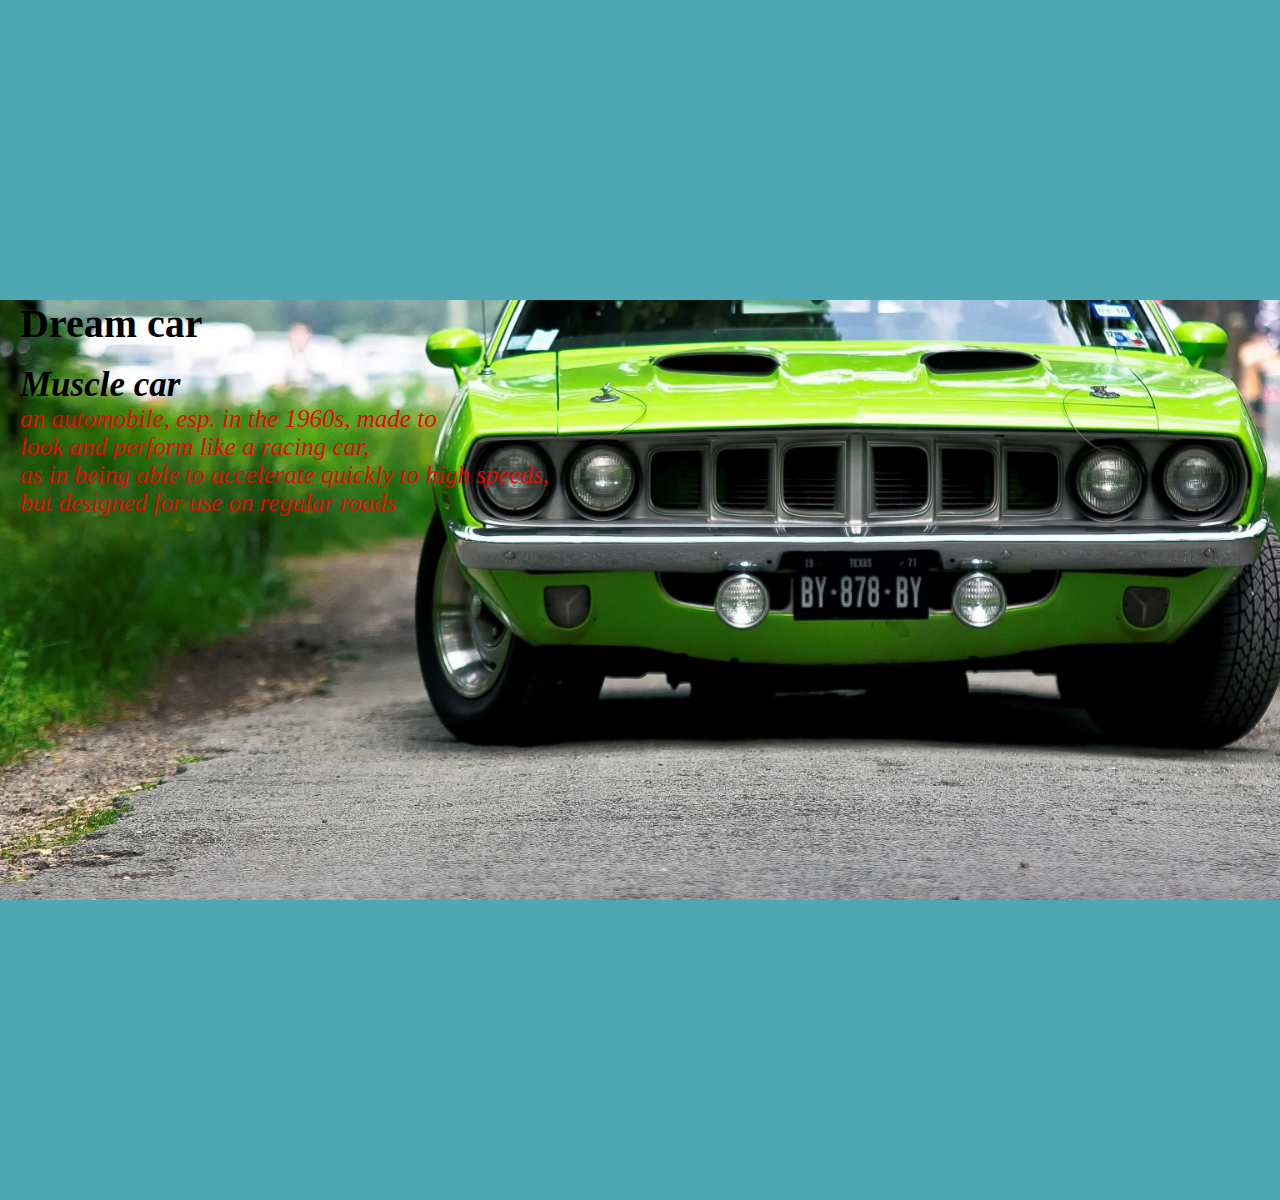
<file: Monto mia/index.html>
<!DOCTYPE html>
<html lang="en">

<head>
    <meta charset="UTF-8">
    <meta http-equiv="X-UA-Compatible" content="IE=edge">
    <meta name="viewport" content="width=device-width, initial-scale=1.0">
    <title>Cars</title>
    <link rel="stylesheet" href="Assets/css/style.css">
</head>

<body>

    <div class="box1"></div>

    <div class="box2">
        <h1>Dream car</h1>
        <br>

        <h2>Muscle car</h2>

        <p>an automobile, esp. in the 1960s, made to <br> look and perform like a racing car, <br> as in being able to
            accelerate quickly to high speeds,
            <br> but designed for use on regular roads
        </p>

    </div>

    <div class="box3"></div>
</body>

</html>
</file>
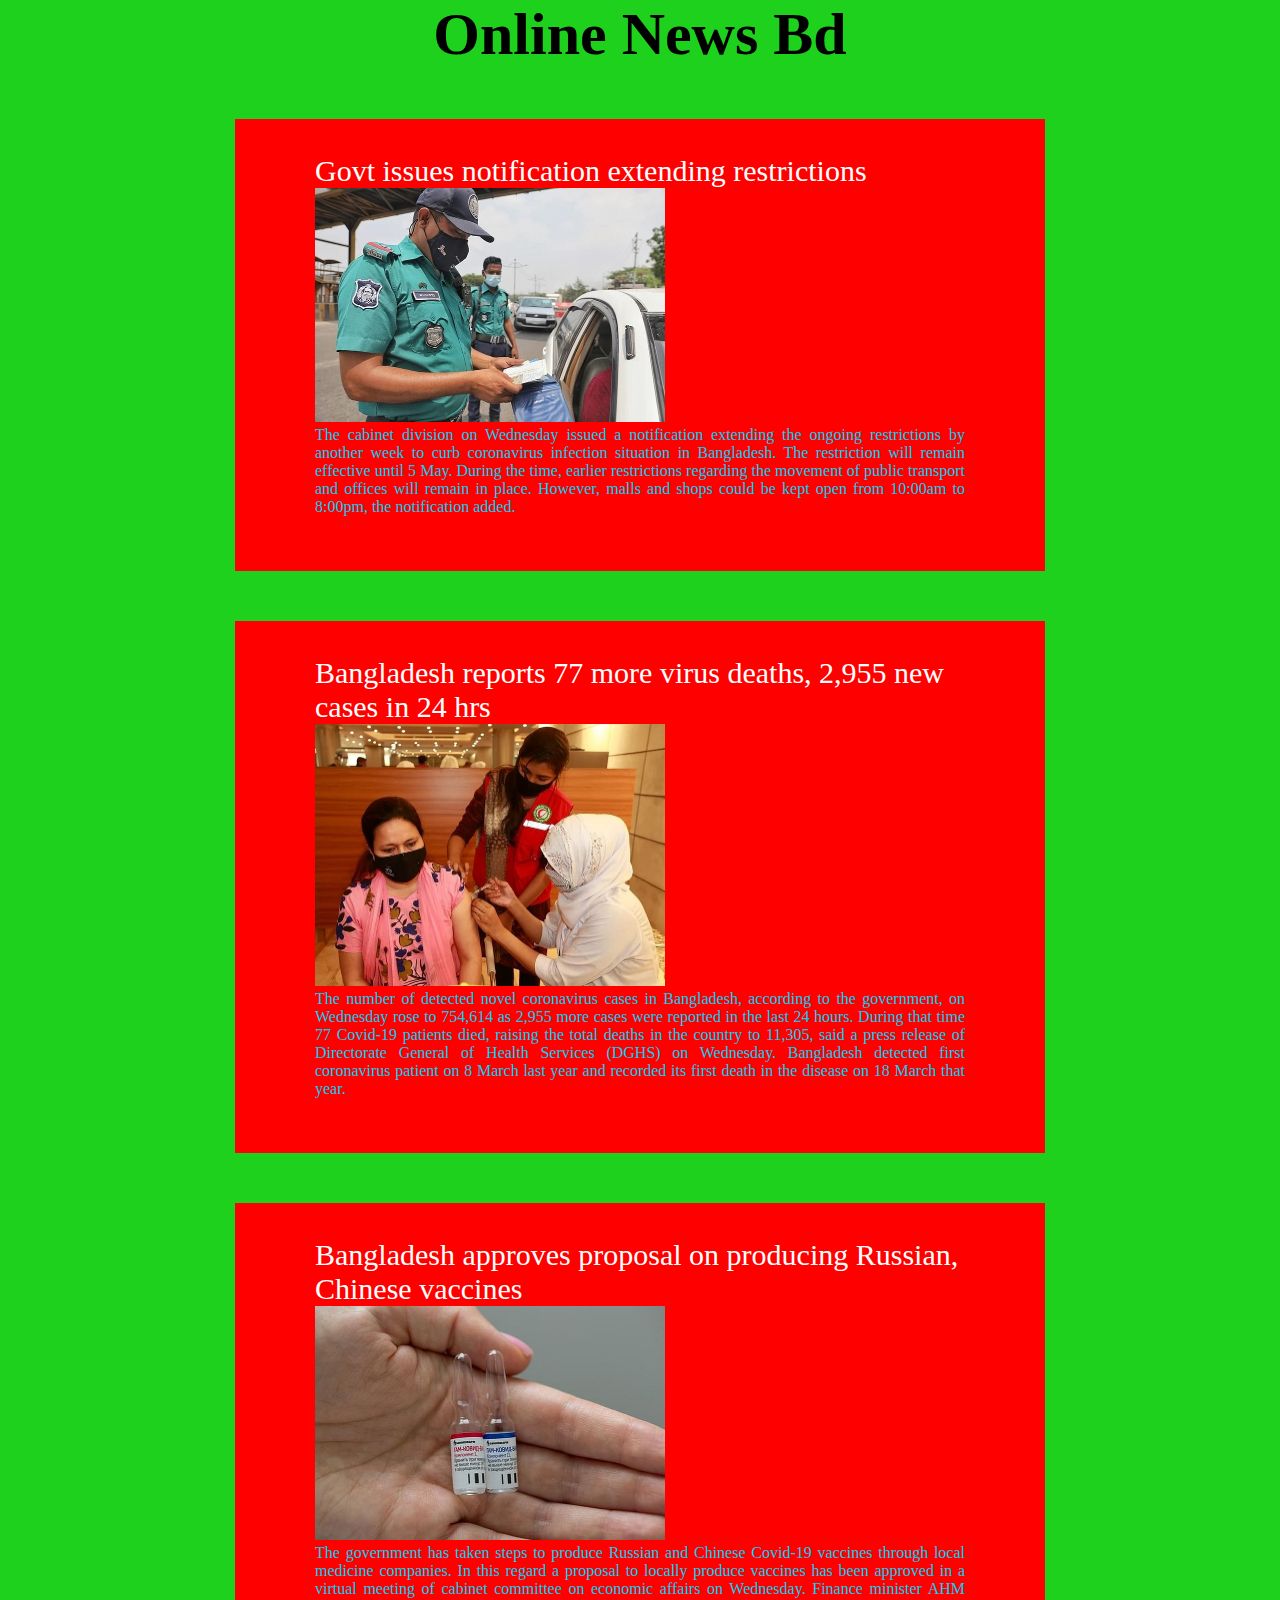
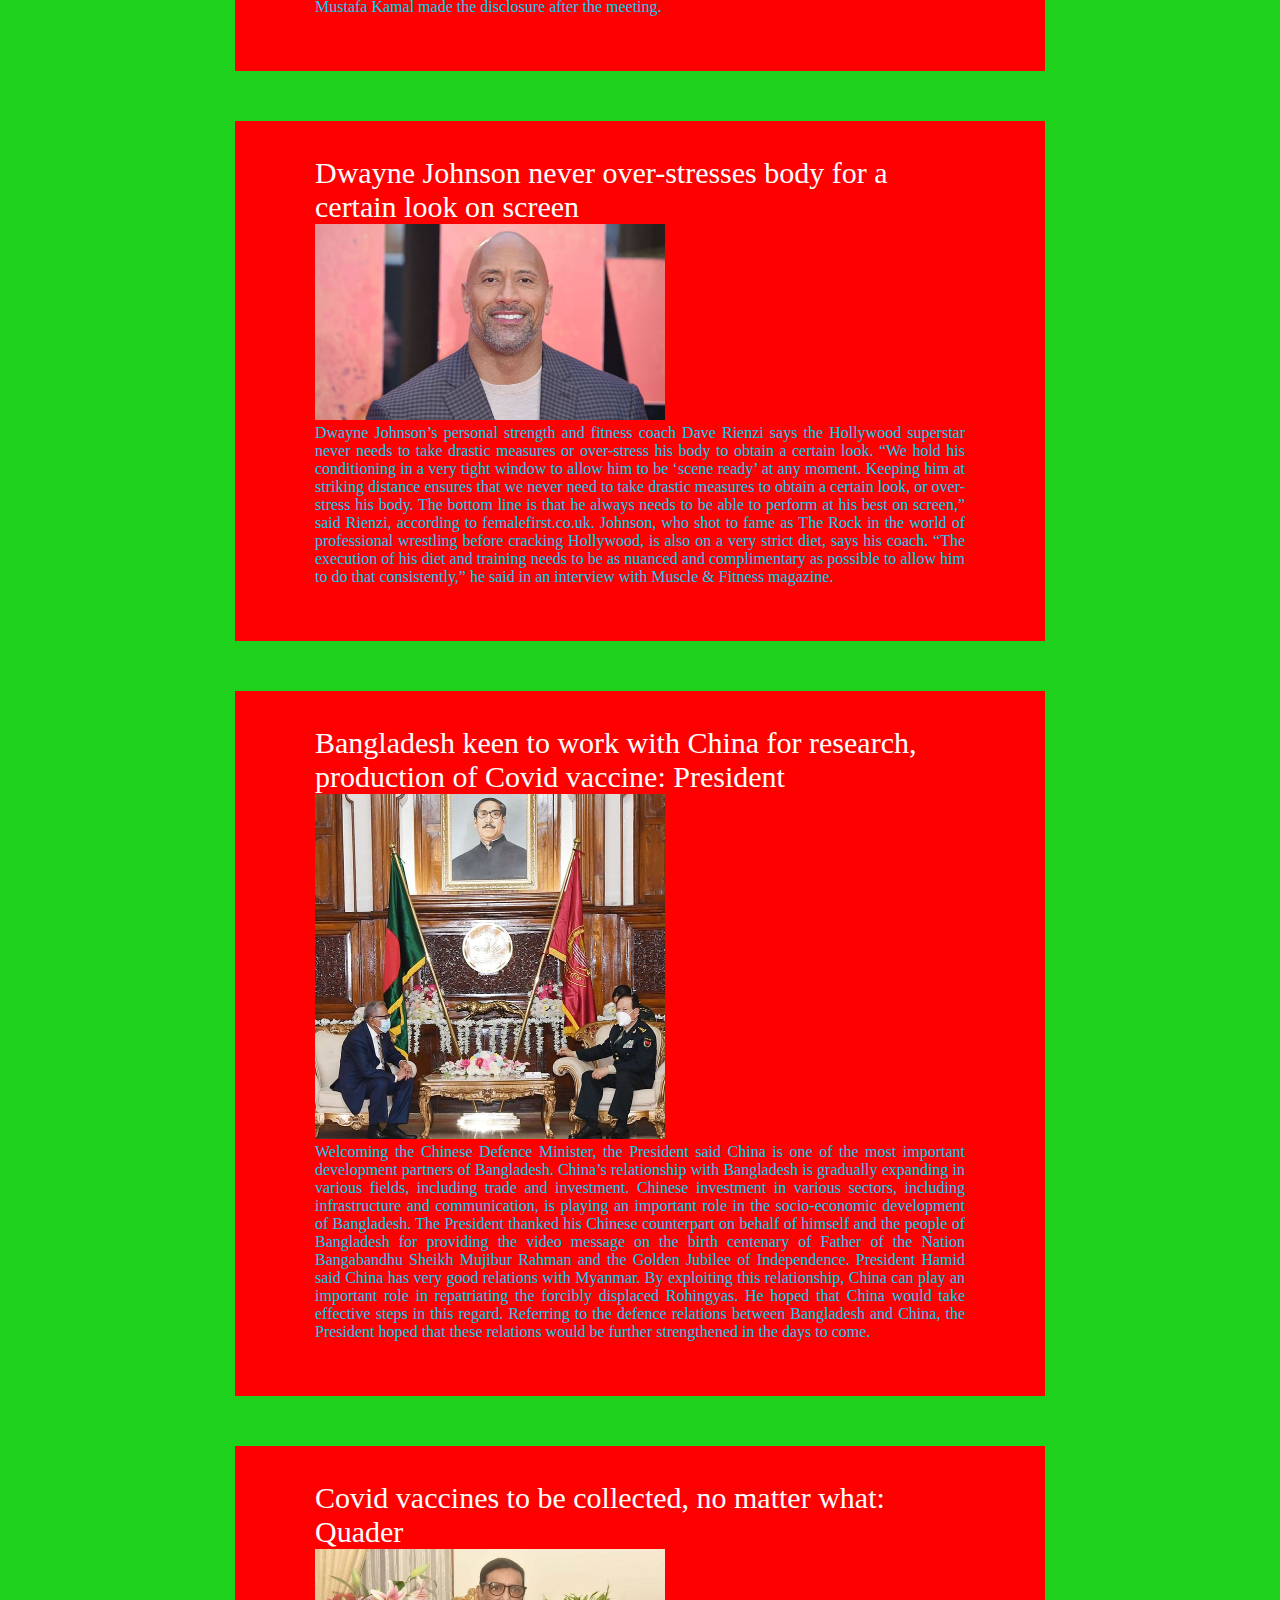
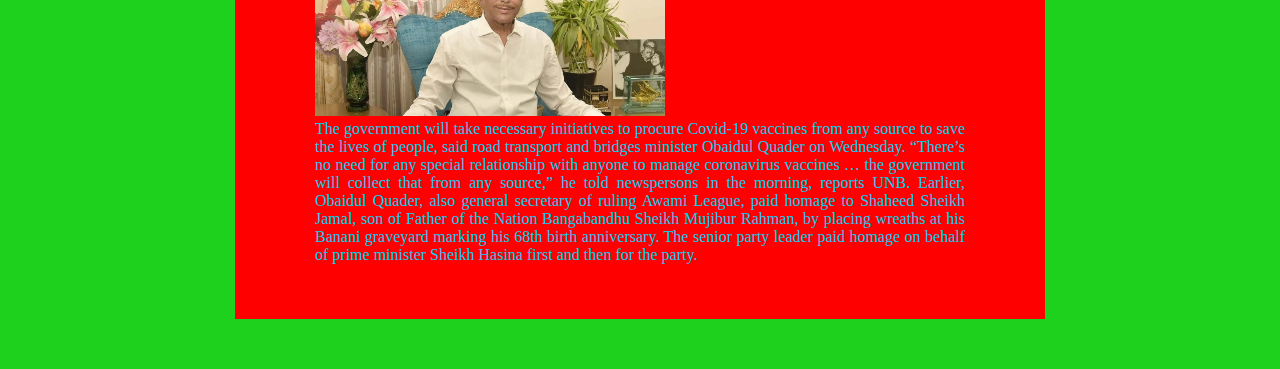
<file: News portal block/index.html>
<!DOCTYPE html>
<html lang="en">

<head>
    <meta charset="UTF-8">
    <meta http-equiv="X-UA-Compatible" content="IE=edge">
    <meta name="viewport" content="width=device-width, initial-scale=1.0">
    <title>News Bd</title>
    <link rel="stylesheet" href="Assets/css/style.css">
</head>

<body>

    <h1>Online News Bd</h1>

    <!-- Post 1 Start -->
    <div class="post1">

        <h2>Govt issues notification extending restrictions</h2>

        <img src="Assets/img/n.1.jpg" alt="">

        <p>The cabinet division on Wednesday issued a notification extending the ongoing restrictions by another week to
            curb coronavirus infection situation in Bangladesh. The restriction will remain effective until 5 May.

            During the time, earlier restrictions regarding the movement of public transport and offices will remain in
            place.

            However, malls and shops could be kept open from 10:00am to 8:00pm, the notification added.

        </p>
    </div>
    <!-- Post 1 end -->

    <!-- Post 2 Start -->
    <div class="post2">

        <h2>Bangladesh reports 77 more virus deaths, 2,955 new cases in 24 hrs</h2>

        <img src="Assets/img/N.2.jpg" alt="">

        <p>The number of detected novel coronavirus cases in Bangladesh, according to the government, on Wednesday rose
            to 754,614 as 2,955 more cases were reported in the last 24 hours.

            During that time 77 Covid-19 patients died, raising the total deaths in the country to 11,305, said a press
            release of Directorate General of Health Services (DGHS) on Wednesday.

            Bangladesh detected first coronavirus patient on 8 March last year and recorded its first death in the
            disease on 18 March that year.</p>

    </div>
    <!-- Post 2 End -->

    <!-- Post 3 Start -->
    <div class="post3">

        <h2>Bangladesh approves proposal on producing Russian, Chinese vaccines
        </h2>

        <img src="Assets/img/n.3.jpg" alt="">

        <p>The government has taken steps to produce Russian and Chinese Covid-19 vaccines through local medicine
            companies.

            In this regard a proposal to locally produce vaccines has been approved in a virtual meeting of cabinet
            committee on economic affairs on Wednesday.

            Finance minister AHM Mustafa Kamal made the disclosure after the meeting.
        </p>
    </div>
    <!-- Post 3 end -->

    <!-- Post 4 Start -->
    <div class="post4">

        <h2>Dwayne Johnson never over-stresses body for a certain look on screen
        </h2>

        <img src="Assets/img/n.4.jpg" alt="">

        <p>Dwayne Johnson’s personal strength and fitness coach Dave Rienzi says the Hollywood superstar never needs to
            take drastic measures or over-stress his body to obtain a certain look.

            “We hold his conditioning in a very tight window to allow him to be ‘scene ready’ at any moment. Keeping him
            at striking distance ensures that we never need to take drastic measures to obtain a certain look, or
            over-stress his body. The bottom line is that he always needs to be able to perform at his best on screen,”
            said Rienzi, according to femalefirst.co.uk.

            Johnson, who shot to fame as The Rock in the world of professional wrestling before cracking Hollywood, is
            also on a very strict diet, says his coach.

            “The execution of his diet and training needs to be as nuanced and complimentary as possible to allow him to
            do that consistently,” he said in an interview with Muscle & Fitness magazine.</p>
    </div>
    <!-- Post 4 end -->

    <!-- Post 5 Start -->
    <div class="post5">

        <h2>Bangladesh keen to work with China for research, production of Covid vaccine: President
        </h2>

        <img src="Assets/img/n.5.jpg" alt="">

        <p>Welcoming the Chinese Defence Minister, the President said China is one of the most important development
            partners of Bangladesh. China’s relationship with Bangladesh is gradually expanding in various fields,
            including trade and investment. Chinese investment in various sectors, including infrastructure and
            communication, is playing an important role in the socio-economic development of Bangladesh.

            The President thanked his Chinese counterpart on behalf of himself and the people of Bangladesh for
            providing the video message on the birth centenary of Father of the Nation Bangabandhu Sheikh Mujibur Rahman
            and the Golden Jubilee of Independence.

            President Hamid said China has very good relations with Myanmar. By exploiting this relationship, China can
            play an important role in repatriating the forcibly displaced Rohingyas.

            He hoped that China would take effective steps in this regard.

            Referring to the defence relations between Bangladesh and China, the President hoped that these relations
            would be further strengthened in the days to come.</p>
    </div>
    <!-- Post 5 end -->

    <!-- Post 6 Start -->
    <div class="post6">

        <h2>Covid vaccines to be collected, no matter what: Quader</h2>

        <img src="Assets/img/n.6.jpg" alt="">

        <p>The government will take necessary initiatives to procure Covid-19 vaccines from any source to save the lives
            of people, said road transport and bridges minister Obaidul Quader on Wednesday.

            “There’s no need for any special relationship with anyone to manage coronavirus vaccines … the government
            will collect that from any source,” he told newspersons in the morning, reports UNB.

            Earlier, Obaidul Quader, also general secretary of ruling Awami League, paid homage to Shaheed Sheikh Jamal,
            son of Father of the Nation Bangabandhu Sheikh Mujibur Rahman, by placing wreaths at his Banani graveyard
            marking his 68th birth anniversary.

            The senior party leader paid homage on behalf of prime minister Sheikh Hasina first and then for the party.
        </p>
    </div>
    <!-- Post 6 end -->

</body>

</html>
</file>
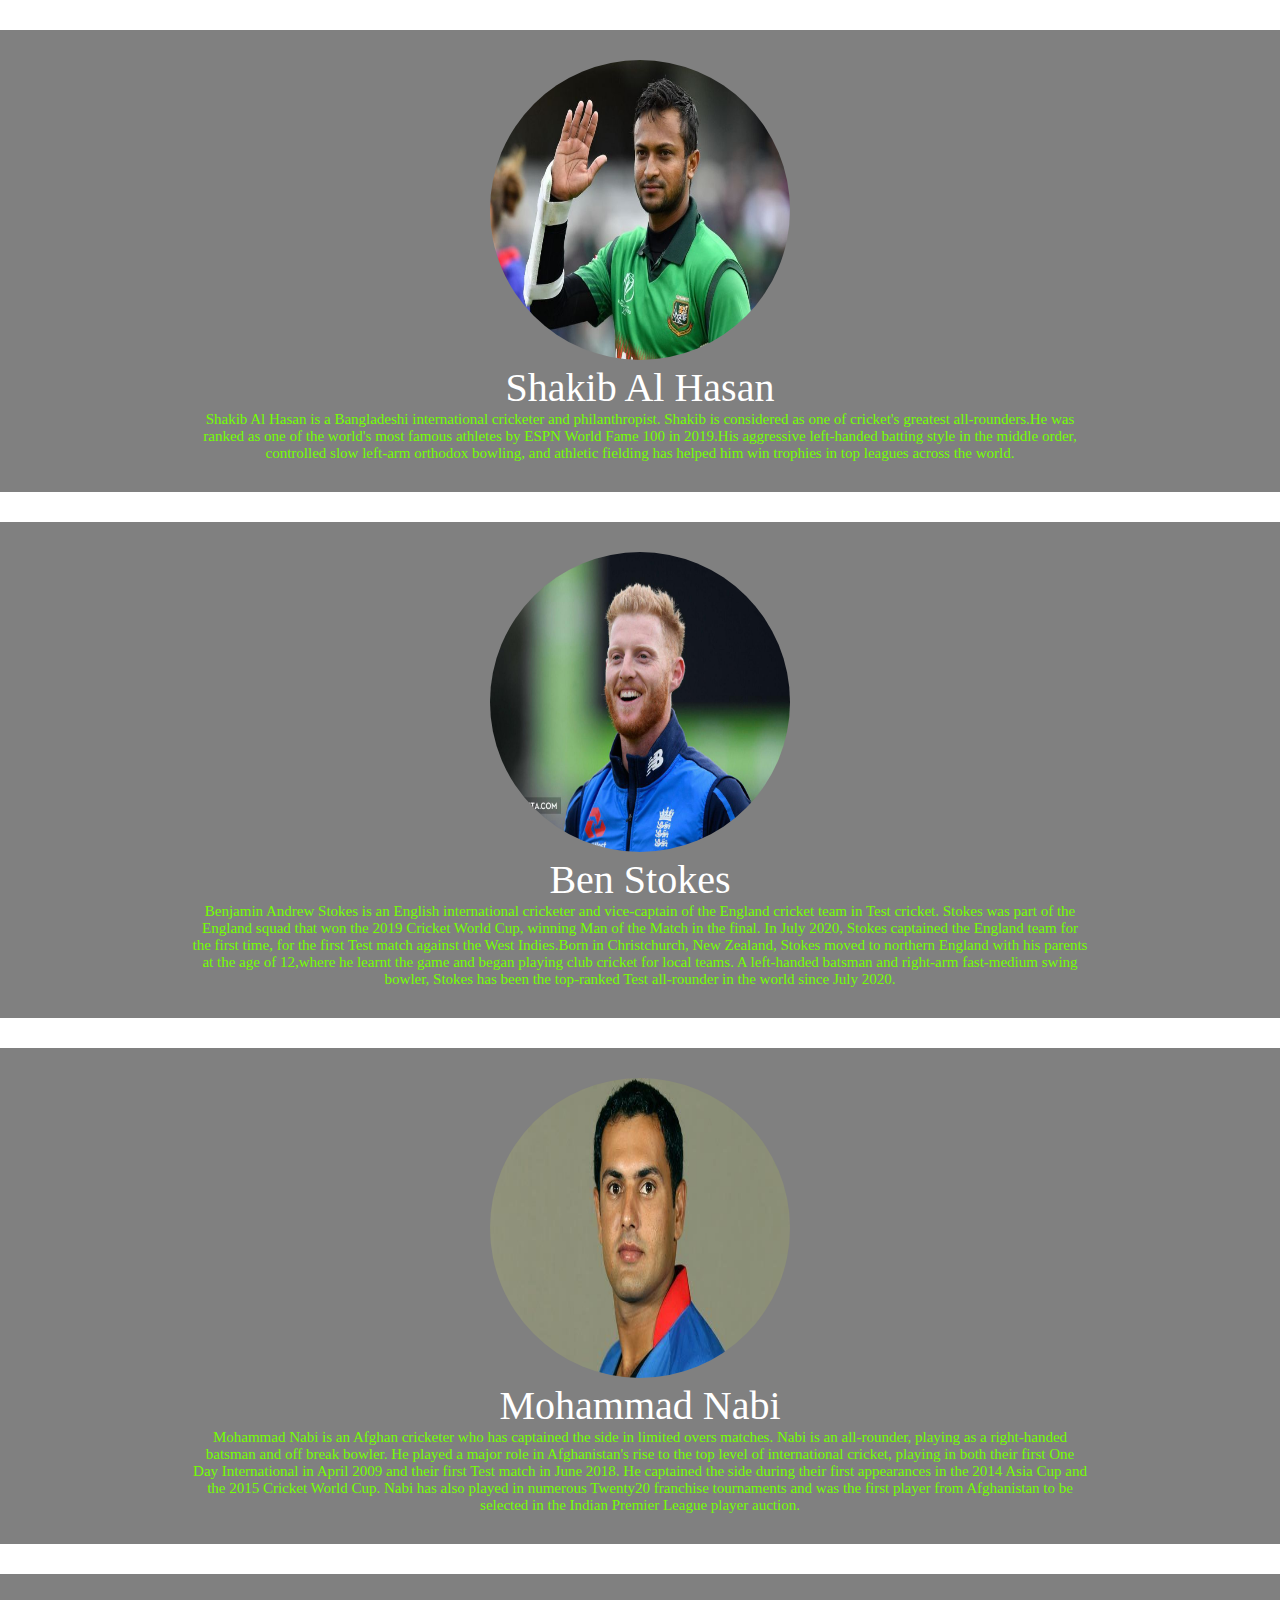
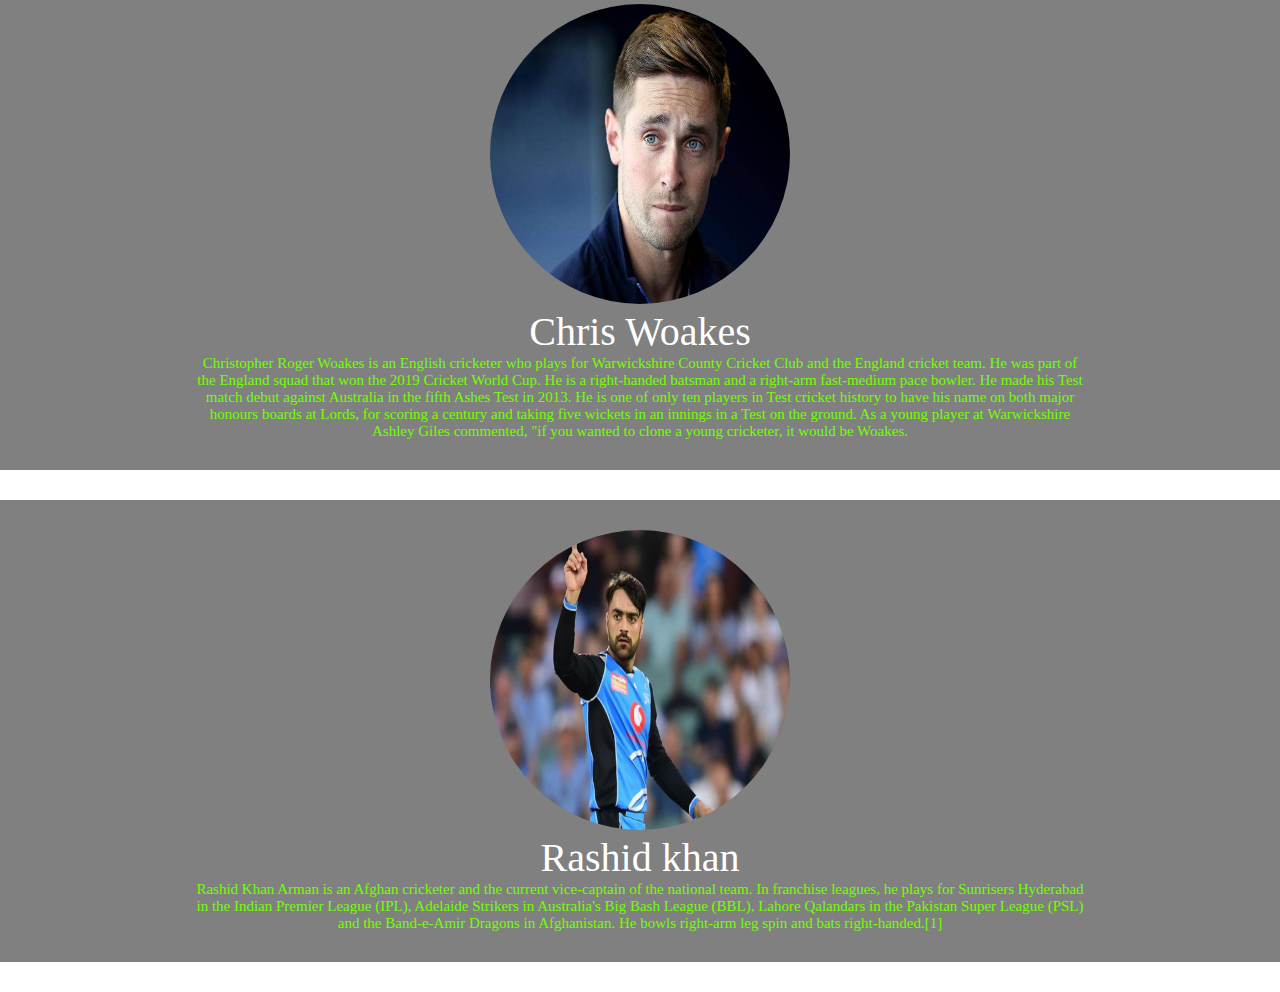
<file: Team member/index.html>
<!DOCTYPE html>
<html lang="en">

<head>
    <meta charset="UTF-8">
    <meta http-equiv="X-UA-Compatible" content="IE=edge">
    <meta name="viewport" content="width=Z, initial-scale=1.0">
    <title>Top Allroumders</title>
    <link rel="stylesheet" href="Assets/css/style.css">
</head>

<body>

    <!-- Team start -->

    <div class="team">
        <img src="Assets/img/shakib180601.jpg" alt="">
        <h2>Shakib Al Hasan</h2>
        <p>Shakib Al Hasan is a Bangladeshi international cricketer and philanthropist. Shakib is considered as one of
            cricket's greatest all-rounders.He was ranked as one of the world's most famous athletes by ESPN World Fame
            100 in 2019.His aggressive left-handed batting style in the middle order, controlled slow left-arm orthodox
            bowling, and athletic fielding has helped him win trophies in top leagues across the world.</p>
    </div>

    <!-- Team end -->
    <!-- Team start -->

    <div class="team">
        <img src="Assets/img/Ben stokes.jpg" alt="">
        <h2>Ben Stokes</h2>
        <p>Benjamin Andrew Stokes is an English international cricketer and vice-captain of the England cricket team in
            Test cricket. Stokes was part of the England squad that won the 2019 Cricket World Cup, winning Man of the
            Match in the final. In July 2020, Stokes captained the England team for the first time, for the first Test
            match against the West Indies.Born in Christchurch, New Zealand, Stokes moved to northern England with his
            parents at the age of 12,where he learnt the game and began playing club cricket for local teams. A
            left-handed batsman and right-arm fast-medium swing bowler, Stokes has been the top-ranked Test all-rounder
            in the world since July 2020.</p>
    </div>

    <!-- Team end -->
    <!-- Team start -->

    <div class="team">
        <img src="Assets/img/mohammad-nabi.jpg" alt="">
        <h2>Mohammad Nabi</h2>
        <p>Mohammad Nabi is an Afghan cricketer who has captained the side in limited overs matches. Nabi is an
            all-rounder, playing as a right-handed batsman and off break bowler. He played a major role in Afghanistan's
            rise to the top level of international cricket, playing in both their first One Day International in April
            2009 and their first Test match in June 2018. He captained the side during their first appearances in the
            2014 Asia Cup and the 2015 Cricket World Cup. Nabi has also played in numerous Twenty20 franchise
            tournaments and was the first player from Afghanistan to be selected in the Indian Premier League player
            auction.</p>
    </div>

    <!-- Team end -->
    <!-- Team start -->

    <div class="team">
        <img src="Assets/img/chris-woakes.jpg" alt="">
        <h2>Chris Woakes</h2>
        <p>Christopher Roger Woakes is an English cricketer who plays for Warwickshire County Cricket Club and the
            England cricket team. He was part of the England squad that won the 2019 Cricket World Cup.
            He is a right-handed batsman and a right-arm fast-medium pace bowler. He made his Test match debut against
            Australia in the fifth Ashes Test in 2013. He is one of only ten players in Test cricket history to have his
            name on both major honours boards at Lords, for scoring a century and taking five wickets in an innings in a
            Test on the ground. As a young player at Warwickshire Ashley Giles commented, "if you wanted to clone a
            young cricketer, it would be Woakes.</p>
    </div>

    <!-- Team end -->
    <!-- Team start -->

    <div class="team">
        <img src="Assets/img/Rashid Khan.jpg" alt="">
        <h2>Rashid khan</h2>
        <p>Rashid Khan Arman is an Afghan cricketer and the current vice-captain of the national team. In franchise
            leagues, he plays for Sunrisers Hyderabad in the Indian Premier League (IPL), Adelaide Strikers in
            Australia's Big Bash League (BBL), Lahore Qalandars in the Pakistan Super League (PSL) and the Band-e-Amir
            Dragons in Afghanistan. He bowls right-arm leg spin and bats right-handed.[1]</p>
    </div>

    <!-- Team end -->
    <!-- Team end -->






</body>

</html>
</file>
<file: Monto mia/Assets/css/style.css>
* {
    margin: 0px;
}

.box1, .box3 {
    height: 300px;
    width: 100%;
    background-color: #4da8b4;
}

.box2 {
    height: 600px;
    width: 100%;
    background-image: url(../img/car.jpg);
    background-size: cover;
    overflow: hidden;
    background-attachment: fixed;
    background-position: center center;
}

.box2 h1 {
    font-size: 40px;
    font-family:Segoe Print ;
    margin-left: 20px;

}

.box2 h2 {
font-size: 35px;
font-family: Candara;
margin-left: 20px;
font-style: italic;
}


.box2 p {
    font-size: 25px;
    margin-left: 20px;
    font-family: fantasy;
    font-style: italic;
    color:rgb(224, 10, 10);
    
}
</file>
<file: News portal block/Assets/css/style.css>
* {
  margin: 0px;
}

body {
    background-color: rgb(29, 209, 29);
}

h1 {
    text-align: center;
    flood-color: yellow;
    font-size: 60px;
    font-family: candara;
}

.post1 {

  background-color:red;
  width: 650px;
  margin: 50px auto;
  padding-left: 80px;
  padding-right: 80px;
  padding-bottom: 35px;
  padding-top: 35px;
}

.post1 h2 {
    font-family: Comic Sans MS;
  color: white;
  font-weight: normal;
  font-size: 30px;
}

.post1 img {
    width: 350px;
}

.post1 p {
    color: rgb(9, 205, 240);
    font-family: candara;
    margin-bottom: 20px;
    text-align: justify;
}

.post2 {
    background-color:red;
  width: 650px;
  margin: 50px auto;
  padding-left: 80px;
  padding-right: 80px;
  padding-bottom: 35px;
  padding-top: 35px;
}

.post2 h2{
    font-family: Comic Sans MS;
    color: white;
    font-weight: normal;
    font-size: 30px;
  } 

.post2 img {
    width: 350px;
  }

.post2 p {
    color: rgb(9, 205, 240);
    font-family: candara;
    margin-bottom: 20px;
    text-align: justify;
  }

.post3 {
    background-color:red;
  width: 650px;
  margin: 50px auto;
  padding-left: 80px;
  padding-right: 80px;
  padding-bottom: 35px;
  padding-top: 35px;
}

.post3 h2{
    font-family: Comic Sans MS;
    color: white;
    font-weight: normal;
    font-size: 30px;
  } 

.post3 img {
    width: 350px;
  }

.post3 p {
    color: rgb(9, 205, 240);
    font-family: candara;
    margin-bottom: 20px;
    text-align: justify;
  }

.post4 {
    background-color:red;
  width: 650px;
  margin: 50px auto;
  padding-left: 80px;
  padding-right: 80px;
  padding-bottom: 35px;
  padding-top: 35px;
}

.post4 h2{
    font-family: Comic Sans MS;
    color: white;
    font-weight: normal;
    font-size: 30px;
  } 

.post4 img {
    width: 350px;
  }

.post4 p {
    color: rgb(9, 205, 240);
    font-family: candara;
    margin-bottom: 20px;
    text-align: justify;
  }

.post5 {
    background-color:red;
  width: 650px;
  margin: 50px auto;
  padding-left: 80px;
  padding-right: 80px;
  padding-bottom: 35px;
  padding-top: 35px;
}

.post5 h2{
    font-family: Comic Sans MS;
    color: white;
    font-weight: normal;
    font-size: 30px;
  } 

.post5 img {
    width: 350px;
  }

.post5 p {
    color: rgb(9, 205, 240);
    font-family: candara;
    margin-bottom: 20px;
    text-align: justify;
  }
  
.post6 {
    background-color:red;
  width: 650px;
  margin: 50px auto;
  padding-left: 80px;
  padding-right: 80px;
  padding-bottom: 35px;
  padding-top: 35px;
}

.post6 h2{
    font-family: Comic Sans MS;
    color: white;
    font-weight: normal;
    font-size: 30px;
  } 

.post6 img {
    width: 350px;
  }

.post6 p {
    color: rgb(9, 205, 240);
    font-family: candara;
    margin-bottom: 20px;
    text-align: justify;
  }
</file>
<file: Team member/Assets/css/style.css>
* {
    margin: 0px;
}

.team {
    background-color: grey;
    text-align: center;
    padding: 30px 0px;
    width: 100%;
    margin: 30px auto;
}

.team img {
    width: 300px;
    height: 300px;
    border-radius: 50%;
}
  
.team h2 {
    font-family: Comic Sans MS;
    font-weight: normal;
    color: #FFF;
    font-size: 40px;
}
  
.team  p {
    font-family: Edwardian Script ITC;
    color: rgb(115, 255, 0);
    width: 70%;
    margin: 0px auto;
    font-size: 15px;
}
</file>
